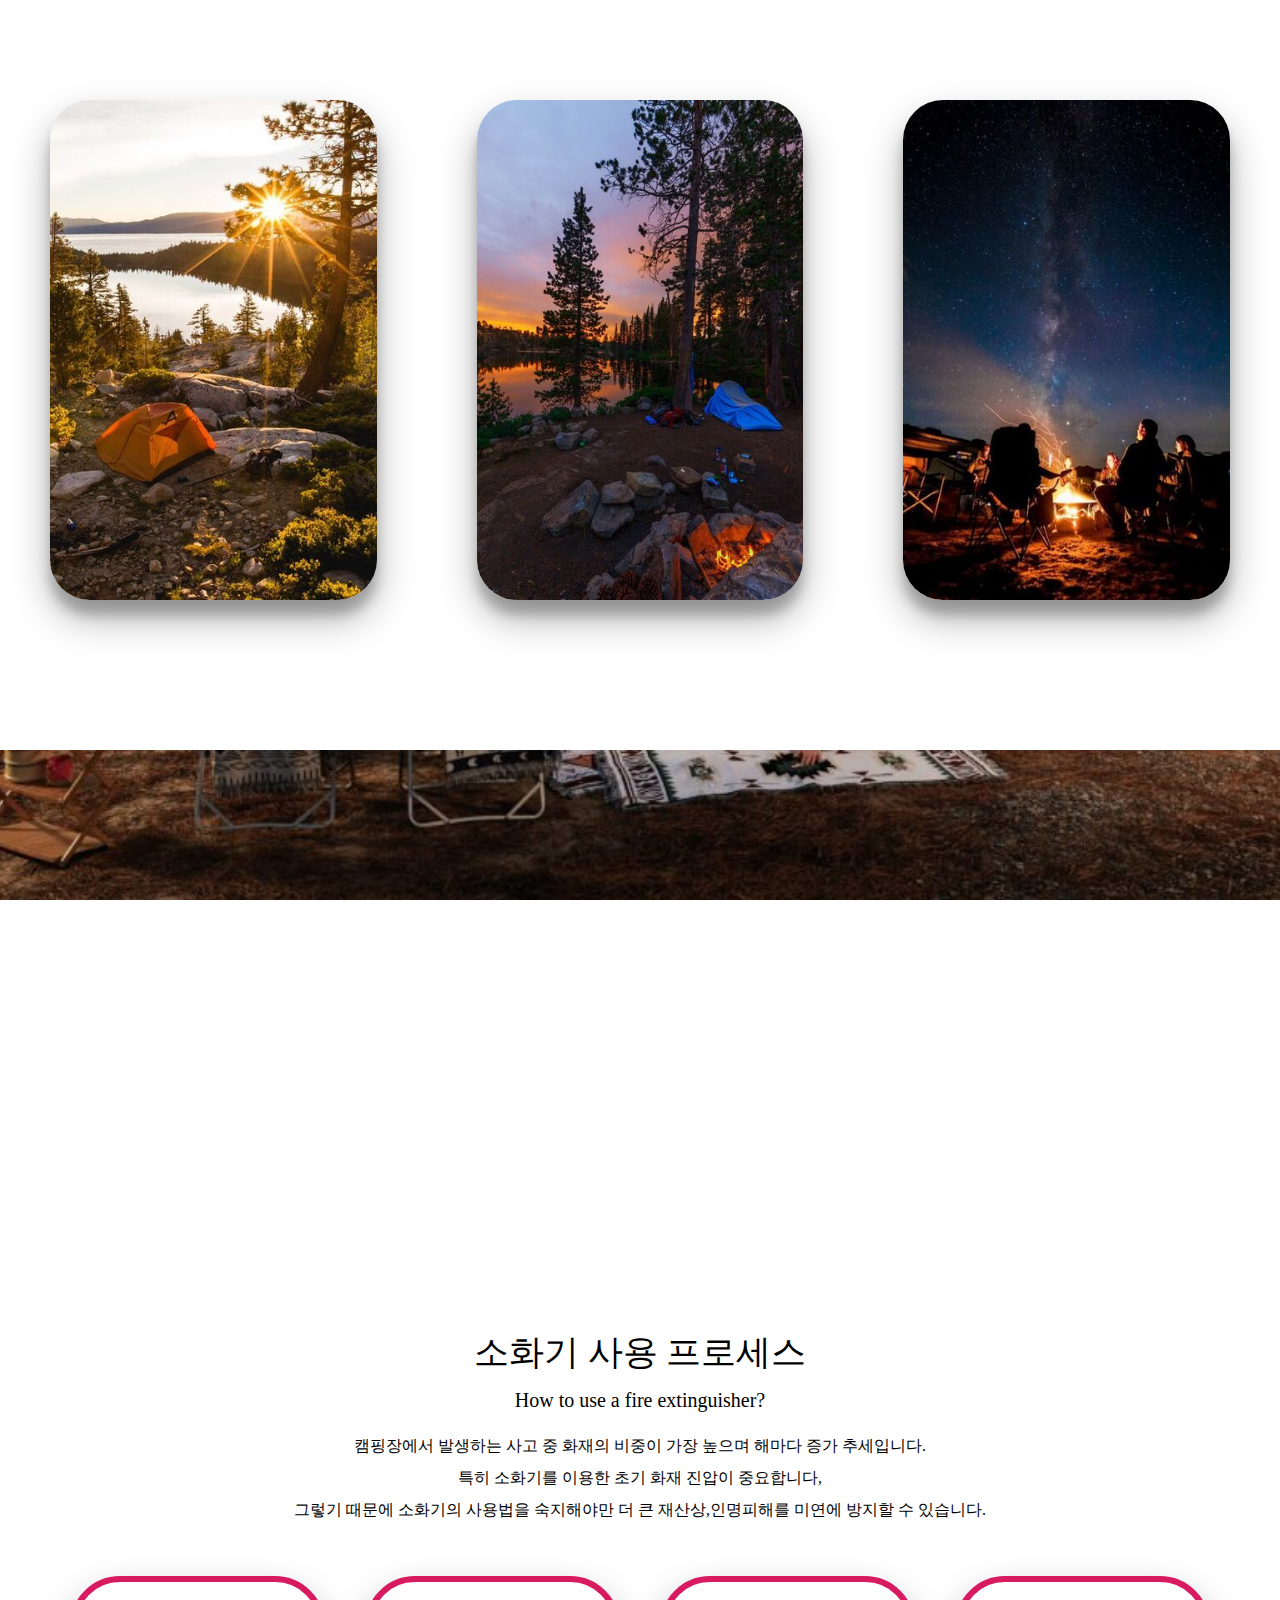
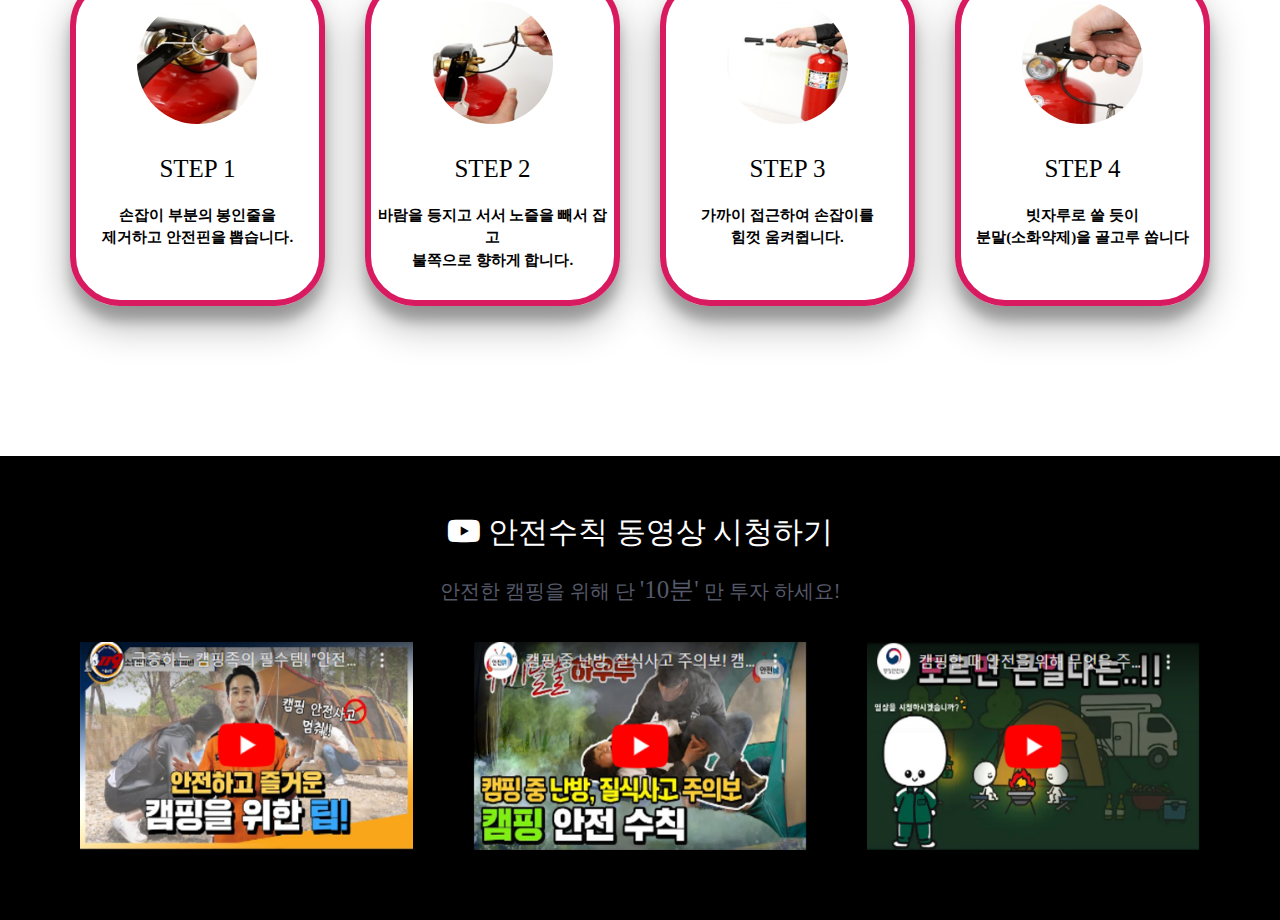
<file: index.html>
<!DOCTYPE html>
<html lang="ko">
<head>
    <meta charset="UTF-8">
    <meta http-equiv="X-UA-Compatible" content="IE=edge">
    <meta name="viewport" content="width=device-width, initial-scale=1.0">
    <link rel="stylesheet" href="https://cdnjs.cloudflare.com/ajax/libs/font-awesome/6.3.0/css/all.min.css" integrity="sha512-SzlrxWUlpfuzQ+pcUCosxcglQRNAq/DZjVsC0lE40xsADsfeQoEypE+enwcOiGjk/bSuGGKHEyjSoQ1zVisanQ==" crossorigin="anonymous" referrerpolicy="no-referrer" />
    <link rel="stylesheet" href="./css/index.css">
    <link rel="stylesheet" href="./css/animate.css">
    <link rel="stylesheet" href="./css/reset.css">
    <script src="./js/jquery-1.12.4.min.js"></script>
    <script src="./js/prefixfree.min.js"></script>

    <title>safety rules</title>
</head>
<body>
    
    <section id="section">
        
        <!-- header 구역 -->

        <!-- section 구역 -->
        <article id="article1" class="article1">
            <div class="rule1 rule">
                <div class="safe">
                    <h1><i class="fa-solid fa-triangle-exclamation"></i>캠핑장 사고 발생 유형<i class="fa-solid fa-triangle-exclamation"></i></h1>
                    <ul>
                        <li>1.일산화탄소 중독으로 인한 질식사고</li>
                        <li>2.캠핑중 불 및 전기사용중 발생 화재사고</li>
                        <li>3.캠핑용품 미숙달로 인한 타박상 사고 발생</li>
                        <li>4.캠핑장 주변 곤충에 물리는 사고 발생</li>
                        <li>5.미끄러짐,넘어짐,추락 등 기타 물리적 충격</li>
                    </ul>
                </div>
            </div>

            <div class="rule2 rule">
                <div class="safe">
                    <h1><i class="fa-solid fa-triangle-exclamation"></i>캠핑시 상황별 행동요령<i class="fa-solid fa-triangle-exclamation"></i></h1>
                    <ul>
                        <li><strong>1.뱀,벌레에 물렸을 경우</strong><br>
                            => 곧바로 병원이동,물린부위 심장보다 낮게유지,<br>상처부위 찬물에 피부 안정시키기
                        </li>
                        <li><strong>2.벌에 쏘인 경우</strong><br>
                            => 카드이용하여 수평으로 밀어내면서 제거 후<br> 상처부위 세척,얼음찜질하기
                        </li>
                        <li>
                            <strong>3.화상을 입을 경우</strong><br>
                            => 빠른 시간내 얼음,물 통하여 <br>열을 식히고 빠르게 병원으로 가서 치료하기
                        </li>
                        <li>
                           <strong>4.비상약 구비하기</strong><br>
                            => 사고 대비하여 비상약 준비,<br>캠핑장에 가까운 병원 및 약국 위치 파악
                        </li>
                    </ul>
                </div>
            </div>
            
            <div class="rule3 rule">
                <div class="safe">
                    <h1><i class="fa-solid fa-triangle-exclamation"></i>캠핑장 이용시 안전수칙<i class="fa-solid fa-triangle-exclamation"></i></h1>
                    <ul>
                        <li>1.텐트 주변에 불사용 금지</li>
                        <li>2.많은 불판 사용 금지</li>
                        <li>3.과도한 전기제품 사용자제 </li>
                        <li>4.우천시 전기제품 전원 차단</li>
                        <li>5.숯불, 모닥불 사용후 불씨 완벽 제거</li>
                        <li>6.난방기구 사용시 환기구 확보 <br>&nbsp;&nbsp;(일산화탄소 중독 방지)</li>
                        <li>7.이동시 텐트에 고정한 줄에 <br>&nbsp;&nbsp;넘어지지 않게 주의</li>
                    </ul>
                </div>
            </div>

        </article>

        <article id="article2" class="article2">
            <div class="container">
                <p>Enjoy Your Life</p>
                <h2>ESCAPE FROM THE STUFFY DAILY LIFE
                    <br>
                    I JUST NEED TO GO CAMPING
                </h2>
            </div>
        </article>

        <article id="article3" class="article3">
            <div class="process">
                <h1>소화기 사용 프로세스</h1>
                <div class="content">
                   <p class="content1"> 
                        <strong class="bold">How to use a fire extinguisher?</strong><br>
                        <span class="intro">
                            캠핑장에서 발생하는 사고 중 화재의 비중이 가장 높으며 해마다 증가 추세입니다.</span><br>
                        <span class="intro">
                            특히 소화기를 이용한 초기 화재 진압이 중요합니다,</span><br>
                        <span class="intro">
                            그렇기 때문에 소화기의 사용법을 숙지해야만 더 큰 재산상,인명피해를 미연에 방지할 수 있습니다.
                        </span>
                    </p>         
                </div>

                <ul class="list">
                    <li>
                        <div class="box">
                            <img src="./images/fire1.png" alt="">
                            <h3>STEP 1</h3>
                            <p>손잡이 부분의 봉인줄을<br>제거하고 안전핀을 뽑습니다.</p>
                        </div>
                    </li>
                    <li>
                        <div class="box">
                            <img src="./images/fire2.png" alt="">
                            <h3>STEP 2</h3>
                            <p>바람을 등지고 서서 노즐을 빼서 잡고<br>불쪽으로 향하게 합니다.</p>
                        </div>
                    </li>
                    <li>
                        <div class="box">
                            <img src="./images/fire3.png" alt="">
                            <h3>STEP 3</h3>
                            <p>가까이 접근하여 손잡이를<br>힘껏 움켜쥡니다.</p>
                        </div>
                    </li>
                    <li>
                        <div class="box">
                            <img src="./images/fire4.png" alt="">
                            <h3>STEP 4</h3>
                            <p>빗자루로 쓸 듯이 <br>분말(소화약제)을 골고루 쏩니다</p>
                        </div>
                    </li>
                </ul>
            </div>
        </article>

        <article id="article4" class="article4">
            <div class="movie">
                <h1><i class="fa-brands fa-youtube"></i> 안전수칙 동영상 시청하기</h1>
                <h2>안전한 캠핑을 위해 단 <strong>'10분'</strong> 만 투자 하세요!</h2>
              <div class="img">
                   <p><img src="./images/movie1.png" data-src="https://www.youtube.com/embed/mCSBPE0OVvk" alt=""></p>
                    <p><img src="./images/movie2.png" data-src="https://www.youtube.com/embed/pNCzgPLF8Ug" alt=""></p>
                    <p><img src="./images/movie3.png" data-src="https://www.youtube.com/embed/3uyjWs7L8Bs" alt=""></p>
              </div>
            </div>    
        </article>

        <!-- footer 구역 -->

    </section>
    


    <script src="./js/index.js"></script>
</body>
</html>
</file>
<file: css/index.css>
* {
  margin: 0 auto;
}

#article1 {
  max-width: 1500px;
  display: flex;
  text-align: center;
  margin: 50px auto;
  padding: 50px 0;
}
@media screen and (max-width:1024px) {
  #article1 {
    display: block;
  }
}
#article1 .rule {
  width: 30%;
  height: 500px;
  border-radius: 40px;
  background-color: #9e9e9e;
  position: relative;
  color: #fff;
  text-decoration: none;
  text-align: center;
  overflow: hidden;
  margin: 0 50px;
  box-shadow: rgba(0, 0, 0, 0.3) 0px 19px 38px, rgba(0, 0, 0, 0.22) 0px 15px 12px;
  animation: flipInY 2s alternate;
}
@media screen and (max-width:1024px) {
  #article1 .rule {
    width: 80%;
    margin: 30px auto;
  }
}
#article1 .rule .safe {
  position: absolute;
  top: 0;
  left: 0;
  right: 0;
  bottom: 0;
  background: rgba(0, 0, 0, 0.8);
  opacity: 0;
  transition: all 0.4s;
  cursor: pointer;
}
@media screen and (max-width:1024px) {
  #article1 .rule .safe {
    margin: 0 auto;
    width: 100%;
  }
}
#article1 .rule .safe h1 {
  padding: 40px 0;
  font-size: 23px;
  transform: translateY(30px);
  transition: all 0.4s;
  letter-spacing: 3px;
}
@media screen and (max-width:1024px) {
  #article1 .rule .safe h1 {
    font-size: 20px;
  }
}
#article1 .rule .safe ul {
  list-style: none;
  transform: translateY(30px);
  transition: all 0.4s;
}
#article1 .rule .safe li {
  line-height: 1.8;
  text-align: left;
  padding-left: 40px;
}
@media screen and (max-width:1024px) {
  #article1 .rule .safe li {
    text-align: center;
    padding-left: 20px;
  }
}
#article1 .rule .safe strong {
  font-size: 20px;
  color: red;
}
@media screen and (max-width:1024px) {
  #article1 .rule .safe strong {
    font-size: 15px;
  }
}
#article1 .rule:hover .safe {
  opacity: 1;
}
#article1 .rule:hover .safe h1 {
  transform: translateY(0px);
}
#article1 .rule:hover .safe ul {
  transform: translateY(0px);
}
#article1 .rule1 {
  background: url(../images/rule1.jpg) no-repeat center top;
  background-size: cover;
}
#article1 .rule1 li {
  font-size: 17px;
  padding: 15px 0;
}
@media screen and (max-width:1024px) {
  #article1 .rule1 li {
    font-size: 15px;
    padding: 20px 0;
  }
}
#article1 .rule2 {
  background: url(../images/rule2.jpg) no-repeat center top;
  background-size: cover;
}
#article1 .rule2 li {
  font-size: 14px;
}
@media screen and (max-width:1024px) {
  #article1 .rule2 li {
    font-size: 14px;
    padding: 10px 0;
  }
}
#article1 .rule3 {
  background: url(../images/rule3.jpg) no-repeat center top;
  background-size: cover;
}
#article1 .rule3 li {
  font-size: 17px;
  padding: 6px 0;
  letter-spacing: 1px;
}
@media screen and (max-width:1024px) {
  #article1 .rule3 li {
    font-size: 15px;
    padding: 10px 0;
  }
}

#article2 {
  padding: 150px 0;
  background: url(../images/camping6.jpg) no-repeat center top;
  background-size: cover;
  background-attachment: fixed;
  margin-top: 100px;
  color: #fff;
  text-align: center;
}
#article2 p {
  font-size: 40px;
  line-height: 2;
}
@media screen and (max-width:1024px) {
  #article2 p {
    font-size: 30px;
  }
}
#article2 h2 {
  font-size: 35px;
  line-height: 1.5;
}
@media screen and (max-width:1024px) {
  #article2 h2 {
    font-size: 25px;
  }
}

#article3 {
  max-width: 1500px;
  padding: 50px 0;
  margin: 50px auto;
  text-align: center;
}
#article3 h1 {
  font-size: 35px;
}
@media screen and (max-width:1024px) {
  #article3 h1 {
    font-size: 30px;
    margin: 0;
  }
}
#article3 .content1 {
  margin: 0 30px;
}
#article3 strong {
  line-height: 3;
  font-size: 20px;
}
@media screen and (max-width:1024px) {
  #article3 strong {
    font-size: 18px;
    font-weight: bold;
  }
}
#article3 .list:hover {
  animation: none;
}
#article3 .intro {
  line-height: 2;
}
@media screen and (max-width:1024px) {
  #article3 .intro {
    display: none;
  }
}
#article3 .list {
  padding: 50px;
  display: flex;
  list-style: none;
  animation: pulse 1.5s alternate infinite;
}
@media screen and (max-width:1024px) {
  #article3 .list {
    animation: none;
    padding: 10px;
    flex-wrap: wrap;
  }
}
#article3 .list li {
  flex: 1 1 25%;
  margin: 0 20px;
}
@media screen and (max-width:1024px) {
  #article3 .list li {
    flex: 1 1 40%;
    margin: 5px 5px;
  }
}
#article3 .list li .box {
  border: 6px solid #d81b60;
  height: 330px;
  border-radius: 50px;
  box-shadow: rgba(0, 0, 0, 0.3) 0px 19px 38px, rgba(0, 0, 0, 0.22) 0px 15px 12px;
}
@media screen and (max-width:1024px) {
  #article3 .list li .box {
    height: 230px;
    border-radius: 20px;
  }
}
#article3 .list li .box img {
  border-radius: 50%;
  padding: 20px 0;
  text-align: center;
}
@media screen and (max-width:1024px) {
  #article3 .list li .box img {
    width: 100%;
    padding: 10px 0;
  }
}
#article3 .list li .box h3 {
  line-height: 2;
  font-size: 25px;
}
@media screen and (max-width:1024px) {
  #article3 .list li .box h3 {
    font-size: 15px;
  }
}
#article3 .list li .box p {
  line-height: 1.5;
  font-weight: 600;
  padding: 10px 0;
  font-size: 15px;
}
@media screen and (max-width:1024px) {
  #article3 .list li .box p {
    font-size: 12px;
    padding: 0 5px;
  }
}
#article3 .list li .box img {
  width: 50%;
}

#article4 {
  display: flex;
  padding: 50px;
  background-color: #000;
  color: #fff;
  text-align: center;
}
@media screen and (max-width:1024px) {
  #article4 {
    padding: 10px;
  }
}
#article4 .movie {
  margin: 0 auto;
}
#article4 h1 {
  padding: 10px 0;
  font-size: 30px;
}
@media screen and (max-width:1024px) {
  #article4 h1 {
    font-size: 20px;
  }
}
#article4 h2 {
  padding: 20px;
  color: rgb(85, 89, 105);
  font-size: 20px;
}
@media screen and (max-width:1024px) {
  #article4 h2 {
    font-size: 14px;
  }
}
#article4 strong {
  font-size: 25px;
}
#article4 .img {
  padding: 20px 0;
  cursor: pointer;
  display: flex;
}
@media screen and (max-width:1024px) {
  #article4 .img {
    display: block;
    width: 100%;
    text-align: center;
  }
}
#article4 .img p {
  flex: 1;
  margin: 0 30px;
}
@media screen and (max-width:1024px) {
  #article4 .img p {
    padding: 10px 0;
  }
}/*# sourceMappingURL=index.css.map */
</file>
